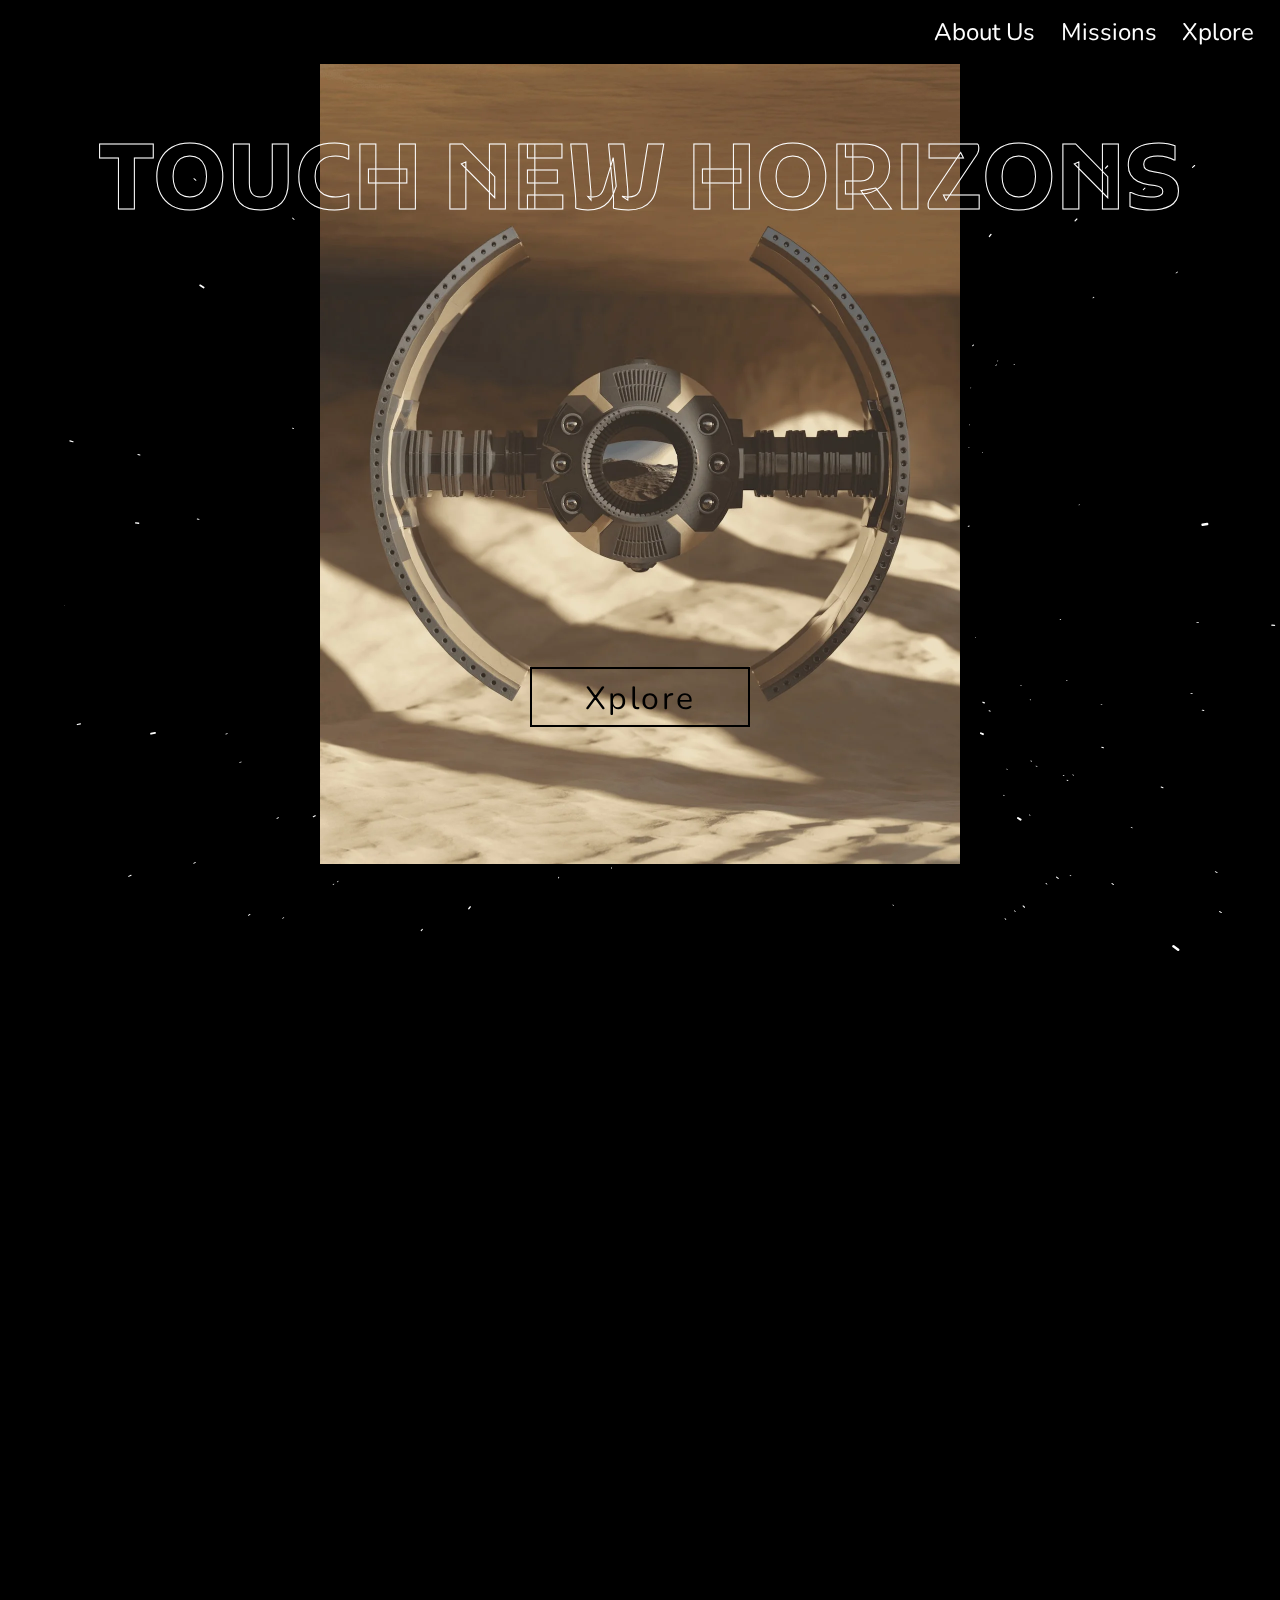
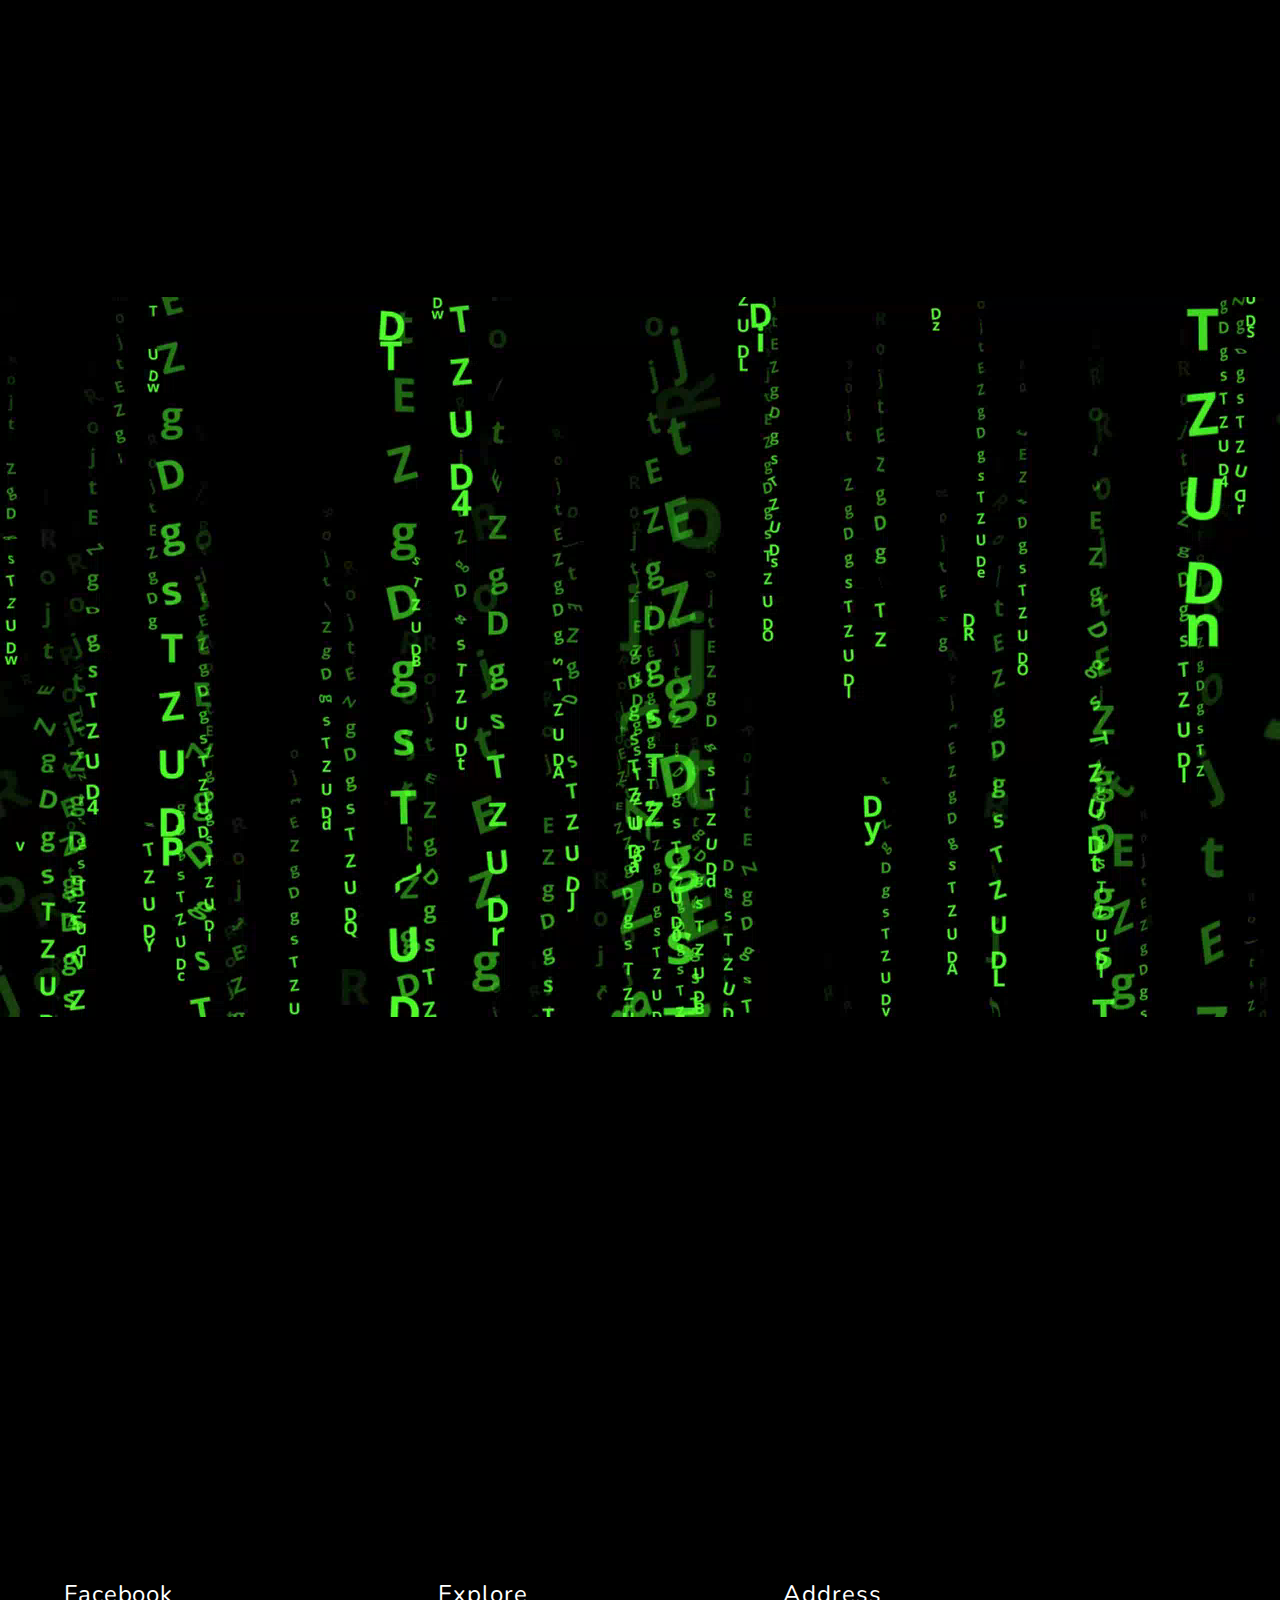
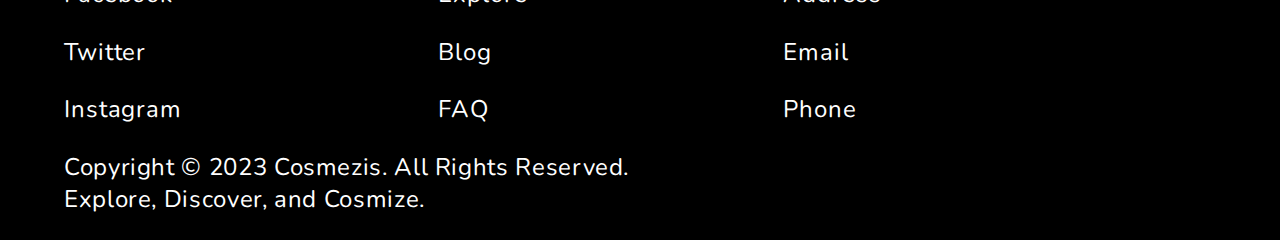
<file: index.html>
<!DOCTYPE html>
<html lang="en">

<head>
    <meta charset="UTF-8">
    <meta name="viewport" content="width=device-width, initial-scale=1.0">
    <meta name="google-site-verification" content="pjXiEN1phAVdFRW2uJDdjLIgKpPwZxwBn7nDnRjKZUk" />
    <meta name="author" content="Rahul Raj (lisztomania23)">

    <link rel="icon" type="image/webp" size="32x32" href="./img/cosmezis_logo.webp" alt="">

    <link rel="preconnect" href="https://fonts.googleapis.com">
    <link rel="preconnect" href="https://fonts.gstatic.com" crossorigin>
    <link rel="stylesheet"
        href="https://fonts.googleapis.com/css2?family=Kufam&family=Mouse+Memoirs&family=Nunito:wght@200;300&display=swap">
    <link rel="stylesheet" href="style.css">

    <!-- <script defer src="https://code.jquery.com/jquery-3.6.0.min.js"></script> -->
    <script src="xo.js"></script>
    <script defer src="script.js"></script>
    <title>cosmezis</title>
</head>

<body>
    <nav>
        <div class="logo">
            <a href="">cosmezis</a>
        </div>
        <ul>
            <li><a class="nav-link" href="#about_us">About Us</a></li>
            <li><a class="nav-link" href="#missions">Missions</a></li>
            <li><a class="nav-link xplore" href="javascript:;">Xplore</a></li>
        </ul>
    </nav>
    <main>

        <section class="hero">

            <div class="star"><canvas id="space"></canvas></div>

            <!-- <video autoplay loop muted playsinline class="hero_video">
            <source src="vid/by-Timo-Herbert-from-Pixabay.mp4" type="video/mp4">
            </video> -->

            <div class="hero_img"><img class="hiddenhero" src="img/pexels-Photo-by-Kristaps.webp"
                    alt="ExoTerra drone for navigation and exploration"></div>
            <h1 class="hero_text hidden-hero-text">TOUCH NEW HORIZONS</h1>
            <div class="hero_btn hidden-hero-btn">
                <a href="javascript:;" class="btn">
                    <span></span>
                    <span></span>
                    <span></span>
                    <span></span>Xplore</a>
            </div>
            <!-- <button class="hero_btn hidden-hero-btn">Xplore</button> -->
        </section>

        <section class="space hidden">
            <div class="space_text hidden">
                <h2 class="space_h">Space Odyssey</h2>
                <p class="space_p">Welcome aboard Cosmezis!<br>
                    Join us on a thrilling journey to explore<br>
                    and conquer the uncharted reaches of<br>
                    the cosmos. Witness the breathtaking <br>
                    beauty and profound mysteries that <br>
                    await us beyond our world.</p>
            </div>
            <div class="space_achieve hidden">
                <div>
                    <h3>250</h3>
                    <p>Galactic Destinations</p>
                </div>
                <div>
                    <h3>150</h3>
                    <p>Successful Missions</p>
                </div>
                <div>
                    <h3>500+</h3>
                    <p>Astro-Enthusiasts</p>
                </div>
            </div>
            <div class="space_img-bg hidden">
                <img src="img/dyson-sphere.webp" class="space_img hidden"
                    alt="Dyson's Veil: This ambitious engineering feat encapsulates an entire star, a colossal sphere encompassing its energy, marking humanity's audacious leap toward harnessing celestial power on an unprecedented scale.">
            </div>
        </section>
        <section class="about" id="about_us">
            <video autoplay loop muted playsinline class="about_video" loading="lazy">
                <source src="vid/by-Chot-Studio-from-Vecteezy.mp4" type="video/mp4">
            </video>

            <!-- <div class="matrix">
                <matrix></matrix>
            </div> -->

            <div class="about_text hidden">
                <div class="about_bg hidden">
                    <h2>About Us</h2>
                    <div class="about_p_bg hidden">
                        <p class="about_p">At Cosmezis, we're passionate pioneers of humanity's
                            cosmic adventure. Our team of bright minds and
                            fearless visionaries is committed to breaking barriers
                            and seeking hidden mysteries that lie beyond Earth.
                            Established in 2023, we've been on a remarkable
                            journey, fueled by the desire to explore, understand,
                            and touch new horizons in the universe.

                        <p class="p2">Our team comprises a diverse mix of scientists,
                            engineers, astronauts, and forward-thinkers, each
                            bringing their unique expertise to the cosmic journey.</p>
                        </p>
                    </div>

                </div>
            </div>
        </section>
        <section class="missions hiddenimg" id="missions">
            <h2 class="mission_h">Our Missions</h2>
            <div class="mission_img">
                <div class="mission-item">
                    <div class="img__box">
                        <img class="hidden" src="img/space-colony.webp" alt="space colony on Seraphix Prime"
                            loading="lazy">
                    </div>
                    <div class="img-content">
                        <p class="content__text">
                            A bustling space colony on Seraphix Prime in the Velorian Galaxy, highlighting our
                            unwavering commitment to cosmic...<em><b>Read more and other missions</b></em>
                        </p>
                    </div>
                </div>
                <div class="mission-item">
                    <div class="img__box">
                        <img class="hidden" src="img/alien-planet.webp"
                            alt="Towering high flowers of Gardens of Lunaria" loading="lazy">
                    </div>
                    <div class="img-content">
                        <p class="content__text">
                            Gardens of Lunaria on the Moon of Andromeda's Verdant Star. Here, towering, alien blooms
                            paint...<em><b>Read more and other missions</b></em>
                        </p>
                    </div>
                </div>
                <div class="mission-item">
                    <div class="img__box">
                        <img class="hidden" src="img/black-hole-home.webp"
                            alt="An engineer floating near Nomad's Hope ark" loading="lazy">
                    </div>
                    <div class="img-content">
                        <p class="content__text">
                            Embark on a visual journey through "Nomad's Hope," an interstellar ark. This colossal
                            vessel...<em><b>Read more and other missions</b></em>
                        </p>
                    </div>
                </div>
            </div>
        </section>
        <audio id="spaceMusic">
            <source src="music/after-dark-pandora-cody-chillwithme.mp3" type="audio/mp3">
            <source src="music/KQEJO-emphasis.mp3" type="audio/mp3">
        </audio>
    </main>
    <footer>
        <div>
            <ul class="f-li">
                <li>Facebook</li>
                <li>Twitter</li>
                <li>Instagram</li>
            </ul>
            <ul class="f-li">
                <li>Explore</li>
                <li>Blog</li>
                <li>FAQ</li>
            </ul>
            <ul class="f-li">
                <li>Address</li>
                <li>Email</li>
                <li>Phone</li>
            </ul>
        </div>
        <p>Copyright © 2023 Cosmezis. All Rights Reserved.
            <br>Explore, Discover, and Cosmize.
        </p>
    </footer>
    <div class="modal-wrapper">
        <div class="modal">
            <div class="head">
                <a class="btn-close" href="javascript:;"></a>
            </div>
            <div class="modal-content">
                <div class="form-box">
                    <form>
                        <div class="form-detail">
                            <input type="text" name="name" id="name" required="">
                            <label for="name">Name</label>
                        </div>
                        <div class="form-detail">
                            <input type="email" name="email" id="email" required="">
                            <label for="email">Email</label>
                        </div>
                        <div class="form-detail">
                            <input type="tel" name="phone" id="phone" required="">
                            <label for="phone">Phone</label>
                        </div>
                        <button type="submit">Book Appointment</button>
                    </form>
                </div>
            </div>
        </div>
    </div>

</body>

</html>
</file>
<file: style.css>
:root {
    --bg-color: #000000;
    --space-bg-col1: #3e2837;
    --space-bg-col2: #986189;
    --about-bg-col1: #71948d;
    --about-bg-col2: #4c674f;
    --missions-bg-col: #c28d3d;
    --text-color-logo: #fff;
    --text-color-h1: #fff;
    --text-color-h2: #fff;
    --text-color-p: #fff;
    --font-logo: Mouse Memoirs;
    --font-heading: Kufam;
    --font-text: Nunito;
}

* {
    margin: 0;
    padding: 0;
    box-sizing: border-box;
}

html,
body {
    max-width: 100%;
    overflow-x: hidden;
    background-color: var(--missions-bg-col);
    color: var(--text-color-p);
    scroll-behavior: smooth
}

main {
    display: flex;
    flex-direction: column;
    justify-content: center;
    align-items: center;
    background-color: var(--bg-color);
    color: var(--text-color-p);
    padding-top: 5vw;
}



/* body text and headings */
h2 {
    font-family: var(--font-heading);
    font-size: 3rem;
    letter-spacing: .1vw;
    color: var(--text-color-h2);
}

h3 {
    font-size: 3rem;
    color: var(--text-color-p);
}

h1 {
    font-family: var(--font-heading);
    font-size: 7vw;
    color: var(--text-color-h2);
}

p {
    font-family: var(--font-text);
    font-size: 1.5rem;
    letter-spacing: .05vw;
}

.content__text {
    font-size: 1.1rem;
    letter-spacing: .01vw;
    color: var(--text-color-p);
    padding: 0.3vw;
}

footer,
.f-li {
    font-size: 1.5rem;
}

@media screen and (max-width: 992px) {
    h2 {
        font-size: 2.5rem;
    }

    h3 {
        font-size: 2.5rem;
    }

    p {
        font-size: 1.2rem;
    }

    .content__text {
        font-size: 0.7rem;
    }

    nav ul .nav-link {
        font-size: 1.2rem;
    }

    footer,
    .f-li {
        font-size: 1.2rem;
    }
}

@media screen and (max-width: 450px) {
    h2 {
        font-size: 2rem;
    }

    h3 {
        font-size: 2rem;
    }

    p {
        font-size: 1rem;
    }

    .content__text {
        font-size: 0.6rem;
    }

    nav ul .nav-link {
        font-size: .8rem;
    }

    footer,
    .f-li {
        font-size: 1rem;
    }
}



/* logo */
nav .logo a {
    font-family: var(--font-logo);
    font-size: 5vw;
    letter-spacing: .1rem;
    font-weight: bold;
    text-decoration: none;
    color: var(--text-color-logo);
}



/* nav */
nav .nav-link {
    text-decoration: none;
    font-family: Nunito;
    color: var(--text-color-p);
    font-size: 1.5rem;
    position: relative;
}

nav .nav-link::after {
    content: '';
    width: 0;
    height: 2px;
    position: absolute;
    bottom: 0;
    left: 50%;
    transform: translateX(-50%);
    background: var(--text-color-p);
    transition: width 0.3s;
}

nav .nav-link:hover::after {
    width: 70%;
}

nav {
    position: fixed;
    top: 0;
    left: 0;
    right: 0;
    z-index: 5;
    display: flex;
    justify-content: space-between;
    color: var(--text-color-p);
    background-color: var(--bg-color);
    align-items: center;
    padding: 1vh 1vw;
    margin-top: 0;
    margin-bottom: 0;
    max-height: 5vw;
    transition: 0.5s;
}

nav ul {
    list-style: none;
    display: flex;
    gap: 2vw;
    margin-right: 1vw;
}



/* hero */
.hero {
    position: relative;
    padding: 10vh 10vw;
    display: flex;
    flex-direction: column;
    justify-content: center;
    align-items: center;
    background-color: var(--bg-color);

    overflow: hidden;
    width: 100%;
}

/* .hero video {
    max-height: 90%;
    max-width: 90vw;
    object-fit: cover;
} */

.hero .star {
    aspect-ratio: 16 / 9;
    height: 90%;
    width: 90vw;
    object-fit: cover;
}


.hero_text,
.hero_img,
.hero_btn {
    position: absolute;
    text-align: center;
}

.hero_text {
    top: 5vw;
}

.hero_img img {
    max-height: 100%;
    max-width: 70vw;
    object-fit: contain;
}

.hero_img {
    top: 0;
    left: 0;
    right: 0;
    bottom: 0;
}



/* space odyssey section */
.space {
    position: relative;
    background-color: var(--space-bg-col1);
    margin-top: 5vh;
    height: 100vh;
    width: 90vw;
    margin-right: 5vw;
    display: flex;
    flex-direction: column;
}

.space_img-bg {
    background-color: var(--space-bg-col2);
    max-height: 80vh;
    max-width: 30vw;
    padding-bottom: 4vh;
    position: absolute;
    right: -10vh;
    bottom: 10vh;
}

.space_img {
    width: 100%;
    margin-top: -9vh;
    margin-left: -3vw;
}

.space_text {
    padding-top: 20vh;
    padding-left: 5vw;
}

.space_text p {
    padding-top: 2vh;
    padding-left: 2vw;
}

.space_achieve {
    display: flex;
    gap: 2vw;
    padding-top: 10vh;
    padding-left: 5vw;
}



/* about section */
.about {
    max-width: 100%;
    object-fit: cover;
    position: relative;
    background-color: var(--bg-color);
    overflow: hidden;
}

.about_text {
    position: absolute;
    top: 10vh;
    left: 10vw;
}

.about_bg {
    padding: 2vh;
    width: 50vw;
    height: 50vh;
    background-color: var(--about-bg-col1);
}

.about_p_bg {
    padding: 1vh;
    margin-left: 3vw;
    width: 50vw;
    position: absolute;
    top: 10vh;
    background-color: var(--about-bg-col2);
}

.p2 {
    padding-top: 1vh;
}



/* missions section */
.missions {
    width: 100%;
    background: var(--missions-bg-col);
    padding-top: 8vh;
    padding-bottom: 8vh;
}

.mission_h {
    margin-left: 10vw;
    padding-bottom: 3vh;
}

.mission_img {
    display: flex;
    flex-direction: row;
    justify-content: center;
    gap: 10vw;
}

.mission_img img {
    width: 20vw;
}



/* footer section */
footer {
    background-color: var(--bg-color);
    display: flex;
    flex-direction: column;
    padding: 5vw;
    padding-bottom: 2vw;
}

footer div {
    display: flex;
    flex-direction: row;
    gap: 20vw;
}

.f-li {
    list-style: none;
    font-family: Nunito;
    letter-spacing: .1vh;
}

footer ul li {
    margin-bottom: 2vw;
}



/* transition */
.no-webkit-fill {
    -webkit-text-fill-color: #fff !important;
}

.hidden {
    opacity: 0;
    filter: blur(5px);
    transform: translateX(-100%);
    transition: all 1s;
}

.hiddenimg {
    opacity: 0;
    filter: blur(5px);
    transform: translateX(-100%);
    transition: all .5s;
}

.hidden-hero-text {
    opacity: 0;
    -webkit-text-fill-color: transparent;
    -webkit-text-stroke: 1px white;
    transform: translateY(30vh);
    transition: all 1.5s ease-in-out;
}

.hidden-hero-btn {
    opacity: 0;
    transform: translateY(10vh);
    transition: all 1s ease-in-out;
}

.hiddenhero {
    opacity: 0;
    transform: scale(.8);
    transition: all 1.5s ease;
}

.show {
    opacity: 1;
    filter: blur(0);
    transform: translateX(0);
    transform: scale(1);
}

nav.fixed {
    position: fixed;
    top: 0;
    left: 0;
    right: 0;
    background-color: var(--bg-color);
    z-index: 1;
    transition: 0.5s;
}



/* hero button */
.hero_btn {
    width: 220px;
    height: 60px;
    position: relative;
    background-color: transparent;
    border: 2px solid black;
    font-family: Nunito;
    font-size: 2rem;
    letter-spacing: .2vw;
    overflow: hidden;
    padding-top: .9vh;
}

.hero_btn a {
    text-decoration: none;
    color: #000000;
}

.hero_btn:hover {
    transform: translateY(-8px);
    transition: all .3s ease-in-out;
}

.hero_btn a span {
    position: absolute;
    display: block;
}

.hero_btn a span:nth-child(1) {
    top: 0;
    left: -100%;
    width: 100%;
    height: 2px;
    background: linear-gradient(90deg, transparent, #000000);
    animation: xo-speed-1 1s linear infinite;
}

@keyframes xo-speed-1 {
    0% {
        left: -100%;
    }

    50%,
    100% {
        left: 100%;
    }
}

.hero_btn a span:nth-child(2) {
    top: -100%;
    right: 0;
    width: 2px;
    height: 100%;
    background: linear-gradient(180deg, transparent, #000000);
    animation: btn-anim2 1s linear infinite;
    animation-delay: .25s
}

@keyframes btn-anim2 {
    0% {
        top: -100%;
    }

    50%,
    100% {
        top: 100%;
    }
}

.hero_btn a span:nth-child(3) {
    bottom: 0;
    right: -100%;
    width: 100%;
    height: 2px;
    background: linear-gradient(270deg, transparent, #000000);
    animation: btn-anim3 1s linear infinite;
    animation-delay: .5s
}

@keyframes btn-anim3 {
    0% {
        right: -100%;
    }

    50%,
    100% {
        right: 100%;
    }
}

.hero_btn a span:nth-child(4) {
    bottom: -100%;
    left: 0;
    width: 2px;
    height: 100%;
    background: linear-gradient(360deg, transparent, #000000);
    animation: btn-anim4 1s linear infinite;
    animation-delay: .75s
}

@keyframes btn-anim4 {
    0% {
        bottom: -100%;
    }

    50%,
    100% {
        bottom: 100%;
    }
}



/* mission image text transition*/
.mission-item {
    position: relative;
    overflow: hidden;
}

.img__box img {
    max-width: 100%;
    max-height: 100%;
    object-fit: cover;
}

.img__box {
    width: 100%;
    height: 100%;
    overflow: hidden;
    transition: 0.5s;
}

.img-content {
    width: 50%;
    height: 98.8%;
    position: absolute;
    top: 0;
    background-color: #000000;
    transform-origin: left;
    transition: 0.5s;
    transform: translateX(-100%);
    overflow: hidden;
}

.mission-item:hover .img-content {
    transform: rotateY(0deg);
}

.mission-item:hover .img__box {
    transform: translateX(50%);
}



/* for diffrent screens */
@media screen and (min-width: 1000px) {
    .hero .star {
        aspect-ratio: 16 / 9;
        max-height: 90%;
        max-width: 100vw;
        object-fit: cover;
    }

    .hero_img img {
        max-height: 100%;
        max-width: 50vw;
        object-fit: contain;
    }

    .hero_btn {
        bottom: 15vh;
    }

/* logo animation */
nav .logo a{
    color: var(--bg-color);
}

    nav .logo{
        background-image: url(img/cosmezis_logo.webp);
        background-size:5vw;
        background-position:-80%;
        background-repeat: no-repeat;
        animation: animation 3s linear infinite;
        padding-inline: 1vw;
        border-radius: 2.5vw;
    }
    
    nav .logo a:hover{
        color: var(--text-color-logo);
    }
    
    
    @keyframes animation{
        100%{
            background-position:180%;
        }
    }
    
}

@media screen and (max-width: 990px) {
    .space_img-bg {
        background-color: transparent;
        bottom: 5vh;
    }

    .hero_btn {
        bottom: -6vh;
        font-size: 1.3rem;
        width: 160px;
        height: 45px;
    }

    .hero .star {
        max-width: 90vw;
    }
}

@media screen and (max-width: 550px) {
    .space {
        max-height: 75vh;
        margin-right: 0;
    }

    .space_img-bg {
        background-color: transparent;
        right: 30vw;
        max-height: 60vh;
        padding-bottom: 0vh;
        top: 67vh;
    }

    .space_img {
        width: 100%;
    }

    .space_text {
        padding-top: 10vh;
    }

    .about {
        max-height: 90vh;
    }

    .about_bg {
        width: 70vw;
        height: 50vh;
    }

    .about_p_bg {
        width: 70vw;
    }

    .space_achieve {
        padding-top: 5vh;

    }

    .hero_btn {
        bottom: -5vh;
        font-size: 1.3rem;
        width: 120px;
        height: 40px;
    }
}

@media screen and (max-width: 435px) {
    .hero_btn {
        bottom: -2vh;
        font-size: .9rem;
        width: 80px;
        height: 25px;
        border: 1px solid black;
        padding-top: 2px;
        padding-bottom: 5px;
    }

    .hero .star {
        max-width: 90vw;
    }
}

@media screen and (max-width: 350px) {
    .hero_btn {
        bottom: -3vh;
        font-size: .7rem;
        width: 70px;
        height: 20px;
        padding-top: 2px;
        padding-bottom: 5px;
        border: 1px solid black;
    }
}



/* Modal */
.modal-wrapper {
    width: 100%;
    height: 100%;
    position: fixed;
    top: 0;
    left: 0;
    background:
        linear-gradient(195deg, rgba(41, 41, 41, 0.52), rgba(0, 0, 0, 0.41)),
        url("data:image/svg+xml,%3Csvg viewBox='0 0 400 400' xmlns='http://www.w3.org/2000/svg'%3E%3Cfilter id='noiseFilter'%3E%3CfeTurbulence type='fractalNoise' baseFrequency='10' numOctaves='6' stitchTiles='stitch'/%3E%3C/filter%3E%3Crect width='100%25' height='100%25' filter='url(%23noiseFilter)'/%3E%3C/svg%3E");
    visibility: hidden;
    opacity: 0;
    transition: all 0.25s ease-in-out;
}

.modal-wrapper.open {
    opacity: 1;
    visibility: visible;
}

.modal {
    width: 450px;
    height: 340px;
    display: flex;
    position: fixed;
    top: 0;
    left: 0;
    right: 0;
    bottom: 0;
    margin-inline: auto;
    margin: auto;
    flex-direction: column;
    background: rgba(0, 0, 0, .8);
    background-image: url(img/astro.webp);
    background-size: cover;
    background-repeat: no-repeat;
    box-sizing: border-box;
    box-shadow: 0 15px 25px rgba(0, 0, 0, .6);
    border-radius: 10px;
    border: 1px solid #000;
    opacity: 0;
    transition: all 0.5s ease-in-out;
}


.form-box {
    position: absolute;
}


.form-box .form-detail {
    position: relative;
}

.form-box .form-detail input {
    width: 100%;
    padding: 10px 0;
    font-size: 16px;
    color: #fff;
    margin-bottom: 30px;
    border: none;
    border-bottom: 1px solid #c4c4c4;
    outline: none;
    background: transparent;
}

.form-box .form-detail label {
    position: absolute;
    top: 0;
    left: 0;
    padding: 10px 0;
    font-size: 16px;
    color: #c4c4c4;
    pointer-events: none;
    transition: .5s;
}

.form-box .form-detail input:focus~label,
.form-box .form-detail input:valid~label {
    top: -20px;
    left: 0;
    color: #efeeee;
    font-size: 12px;
}

.modal-wrapper.open .modal {
    opacity: 1;
}

.head {
    width: 100%;
    height: 5px;
    padding: 10px;
    border-top-right-radius: 10px;
    border-top-left-radius: 10px;
}

.btn-close {
    width: 32px;
    height: 32px;
    display: block;
    float: right;
}

.btn-close::before,
.btn-close::after {
    content: '';
    width: 32px;
    height: 6px;
    display: block;
    background: rgba(0, 0, 0, .7);
}

.btn-close::before {
    margin-top: 12px;
    transform: rotate(45deg);
}

.btn-close::after {
    margin-top: -6px;
    transform: rotate(-45deg);
}

.modal-content {
    padding: 5%;
    font-size: 10px;
    font-family: Nunito;
}

.modal form button {
    height: 40px;
    width: 200px;
    font-size: 1rem;
    letter-spacing: .05vw;
    background: rgba(255, 255, 255, .2);
    border: 2px solid #000;
    cursor: pointer;
}



/* matrix rain */

/* matrix {
    max-width:90vw;
    max-height: 90vh;
    display: flex;
    align-items: center; 
    justify-content: center;
    overflow: hidden;
}

dope {
    display: block;
    width: 2vmax; 
    height: 2vmax; 
    font-size: 2vmax; 
    color: #9bff9b11;
    text-align: center;
    font-family: "Helvetica Neue", Helvetica, sans-serif;
} */


html {
    cursor: url("img/astronaut_cursor.png"), auto !important;
}

a, a:hover, a:focus, button, button:hover, button:focus, .missions .mission-item {
    cursor: url("img/astronaut_cursor_hover.png"), auto !important;
}

::-webkit-scrollbar{
    width:5px;
}

::-webkit-scrollbar-track{
    background: #000;
}

::-webkit-scrollbar-thumb{
    background: linear-gradient(#000 1%, #fff 50%, #000 99%);
}
</file>
